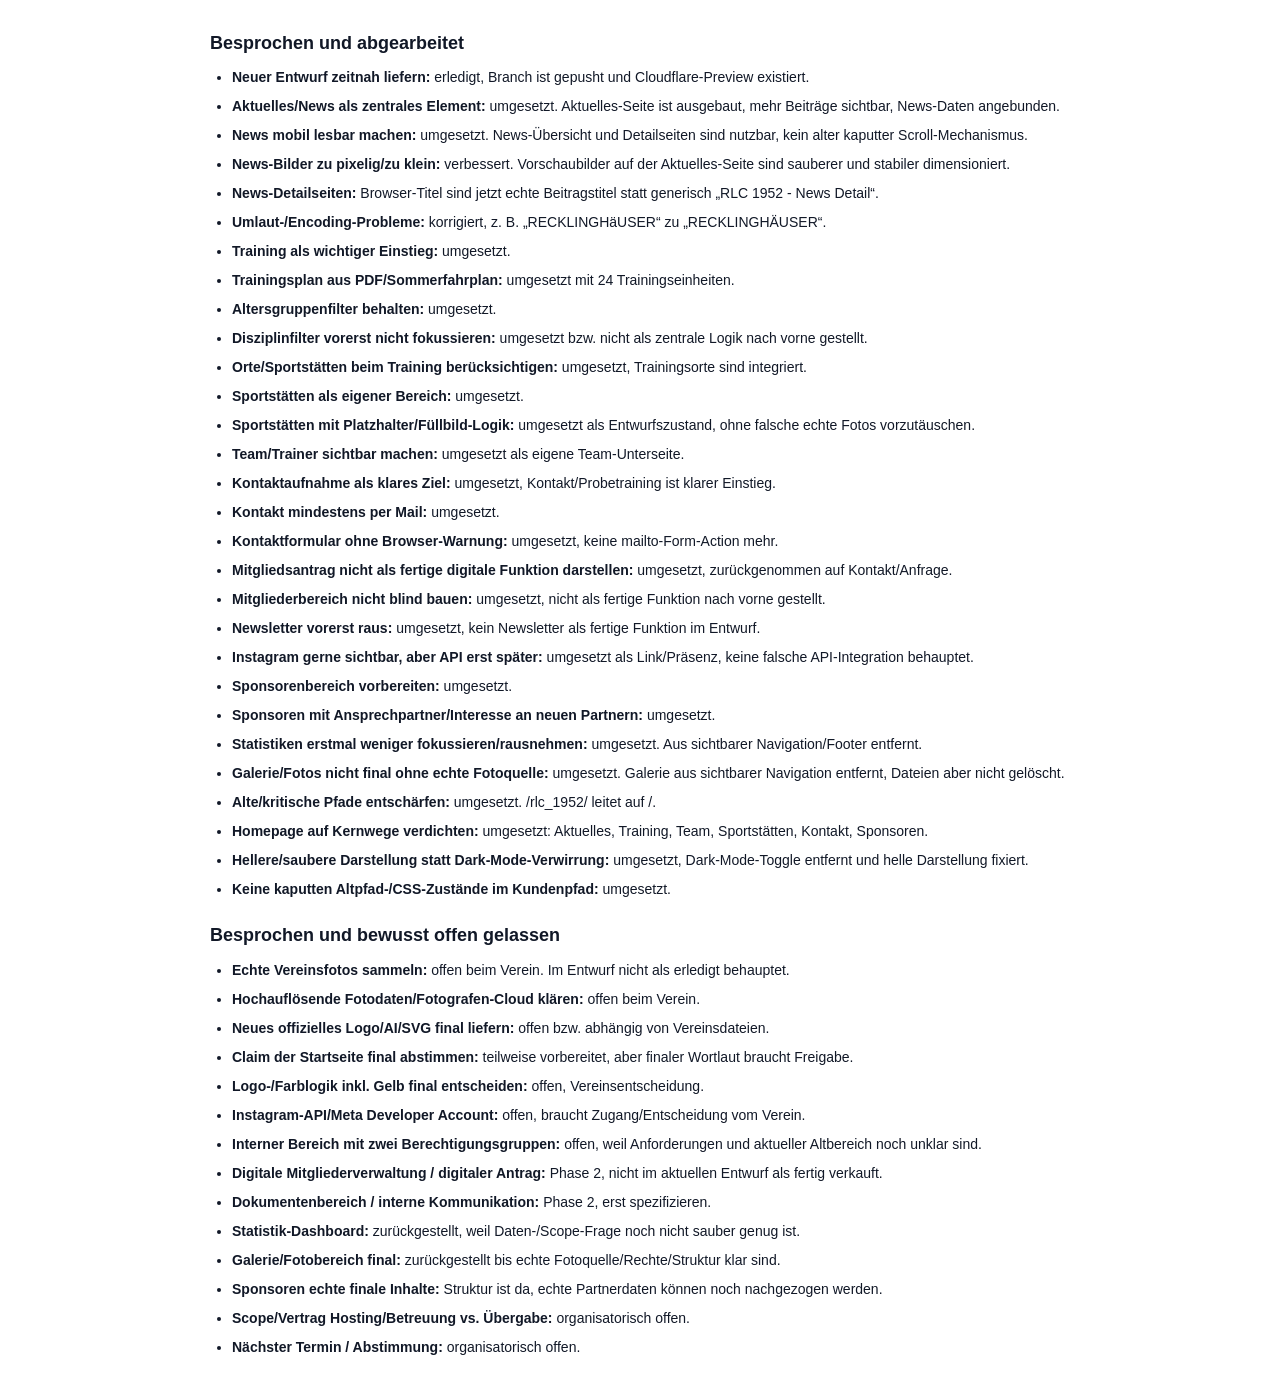
<file: handoff/mike_umsetzungs_liste.html>
<!doctype html>
<html lang="de">
<head>
  <meta charset="utf-8">
  <title>Umsetzungsliste Website-Entwurf RLC</title>
  <style>
    body {
      font-family: Arial, Helvetica, sans-serif;
      font-size: 14px;
      line-height: 1.5;
      color: #111827;
      background: #ffffff;
      max-width: 860px;
      margin: 32px auto;
      padding: 0 24px;
    }
    h2 {
      font-size: 18px;
      line-height: 1.3;
      margin: 24px 0 12px;
      color: #111827;
    }
    ul {
      margin: 0 0 24px 22px;
      padding: 0;
    }
    li {
      margin: 0 0 8px;
    }
    strong {
      font-weight: 700;
    }
  </style>
</head>
<body>
  <h2>Besprochen und abgearbeitet</h2>
  <ul>
    <li><strong>Neuer Entwurf zeitnah liefern:</strong> erledigt, Branch ist gepusht und Cloudflare-Preview existiert.</li>
    <li><strong>Aktuelles/News als zentrales Element:</strong> umgesetzt. Aktuelles-Seite ist ausgebaut, mehr Beiträge sichtbar, News-Daten angebunden.</li>
    <li><strong>News mobil lesbar machen:</strong> umgesetzt. News-Übersicht und Detailseiten sind nutzbar, kein alter kaputter Scroll-Mechanismus.</li>
    <li><strong>News-Bilder zu pixelig/zu klein:</strong> verbessert. Vorschaubilder auf der Aktuelles-Seite sind sauberer und stabiler dimensioniert.</li>
    <li><strong>News-Detailseiten:</strong> Browser-Titel sind jetzt echte Beitragstitel statt generisch „RLC 1952 - News Detail“.</li>
    <li><strong>Umlaut-/Encoding-Probleme:</strong> korrigiert, z. B. „RECKLINGHäUSER“ zu „RECKLINGHÄUSER“.</li>
    <li><strong>Training als wichtiger Einstieg:</strong> umgesetzt.</li>
    <li><strong>Trainingsplan aus PDF/Sommerfahrplan:</strong> umgesetzt mit 24 Trainingseinheiten.</li>
    <li><strong>Altersgruppenfilter behalten:</strong> umgesetzt.</li>
    <li><strong>Disziplinfilter vorerst nicht fokussieren:</strong> umgesetzt bzw. nicht als zentrale Logik nach vorne gestellt.</li>
    <li><strong>Orte/Sportstätten beim Training berücksichtigen:</strong> umgesetzt, Trainingsorte sind integriert.</li>
    <li><strong>Sportstätten als eigener Bereich:</strong> umgesetzt.</li>
    <li><strong>Sportstätten mit Platzhalter/Füllbild-Logik:</strong> umgesetzt als Entwurfszustand, ohne falsche echte Fotos vorzutäuschen.</li>
    <li><strong>Team/Trainer sichtbar machen:</strong> umgesetzt als eigene Team-Unterseite.</li>
    <li><strong>Kontaktaufnahme als klares Ziel:</strong> umgesetzt, Kontakt/Probetraining ist klarer Einstieg.</li>
    <li><strong>Kontakt mindestens per Mail:</strong> umgesetzt.</li>
    <li><strong>Kontaktformular ohne Browser-Warnung:</strong> umgesetzt, keine mailto-Form-Action mehr.</li>
    <li><strong>Mitgliedsantrag nicht als fertige digitale Funktion darstellen:</strong> umgesetzt, zurückgenommen auf Kontakt/Anfrage.</li>
    <li><strong>Mitgliederbereich nicht blind bauen:</strong> umgesetzt, nicht als fertige Funktion nach vorne gestellt.</li>
    <li><strong>Newsletter vorerst raus:</strong> umgesetzt, kein Newsletter als fertige Funktion im Entwurf.</li>
    <li><strong>Instagram gerne sichtbar, aber API erst später:</strong> umgesetzt als Link/Präsenz, keine falsche API-Integration behauptet.</li>
    <li><strong>Sponsorenbereich vorbereiten:</strong> umgesetzt.</li>
    <li><strong>Sponsoren mit Ansprechpartner/Interesse an neuen Partnern:</strong> umgesetzt.</li>
    <li><strong>Statistiken erstmal weniger fokussieren/rausnehmen:</strong> umgesetzt. Aus sichtbarer Navigation/Footer entfernt.</li>
    <li><strong>Galerie/Fotos nicht final ohne echte Fotoquelle:</strong> umgesetzt. Galerie aus sichtbarer Navigation entfernt, Dateien aber nicht gelöscht.</li>
    <li><strong>Alte/kritische Pfade entschärfen:</strong> umgesetzt. /rlc_1952/ leitet auf /.</li>
    <li><strong>Homepage auf Kernwege verdichten:</strong> umgesetzt: Aktuelles, Training, Team, Sportstätten, Kontakt, Sponsoren.</li>
    <li><strong>Hellere/saubere Darstellung statt Dark-Mode-Verwirrung:</strong> umgesetzt, Dark-Mode-Toggle entfernt und helle Darstellung fixiert.</li>
    <li><strong>Keine kaputten Altpfad-/CSS-Zustände im Kundenpfad:</strong> umgesetzt.</li>
  </ul>

  <h2>Besprochen und bewusst offen gelassen</h2>
  <ul>
    <li><strong>Echte Vereinsfotos sammeln:</strong> offen beim Verein. Im Entwurf nicht als erledigt behauptet.</li>
    <li><strong>Hochauflösende Fotodaten/Fotografen-Cloud klären:</strong> offen beim Verein.</li>
    <li><strong>Neues offizielles Logo/AI/SVG final liefern:</strong> offen bzw. abhängig von Vereinsdateien.</li>
    <li><strong>Claim der Startseite final abstimmen:</strong> teilweise vorbereitet, aber finaler Wortlaut braucht Freigabe.</li>
    <li><strong>Logo-/Farblogik inkl. Gelb final entscheiden:</strong> offen, Vereinsentscheidung.</li>
    <li><strong>Instagram-API/Meta Developer Account:</strong> offen, braucht Zugang/Entscheidung vom Verein.</li>
    <li><strong>Interner Bereich mit zwei Berechtigungsgruppen:</strong> offen, weil Anforderungen und aktueller Altbereich noch unklar sind.</li>
    <li><strong>Digitale Mitgliederverwaltung / digitaler Antrag:</strong> Phase 2, nicht im aktuellen Entwurf als fertig verkauft.</li>
    <li><strong>Dokumentenbereich / interne Kommunikation:</strong> Phase 2, erst spezifizieren.</li>
    <li><strong>Statistik-Dashboard:</strong> zurückgestellt, weil Daten-/Scope-Frage noch nicht sauber genug ist.</li>
    <li><strong>Galerie/Fotobereich final:</strong> zurückgestellt bis echte Fotoquelle/Rechte/Struktur klar sind.</li>
    <li><strong>Sponsoren echte finale Inhalte:</strong> Struktur ist da, echte Partnerdaten können noch nachgezogen werden.</li>
    <li><strong>Scope/Vertrag Hosting/Betreuung vs. Übergabe:</strong> organisatorisch offen.</li>
    <li><strong>Nächster Termin / Abstimmung:</strong> organisatorisch offen.</li>
  </ul>
</body>
</html>
</file>
